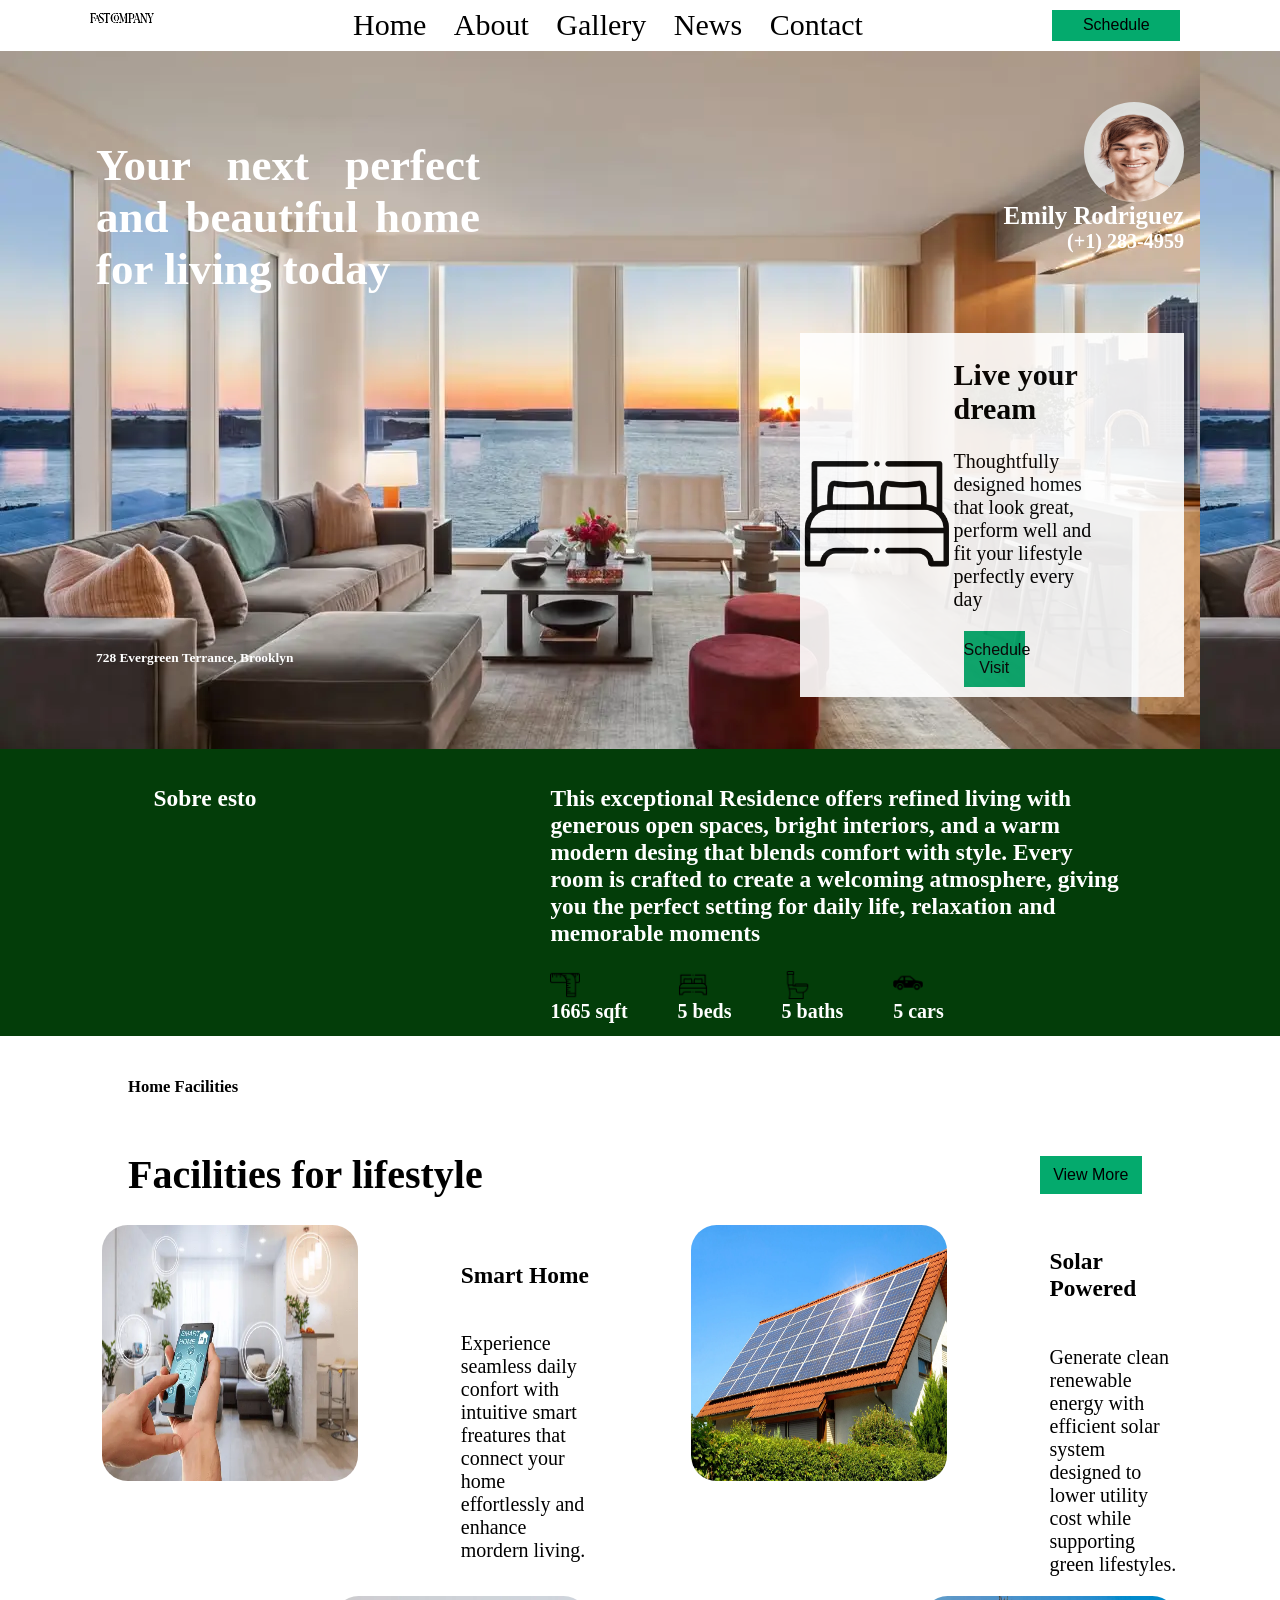
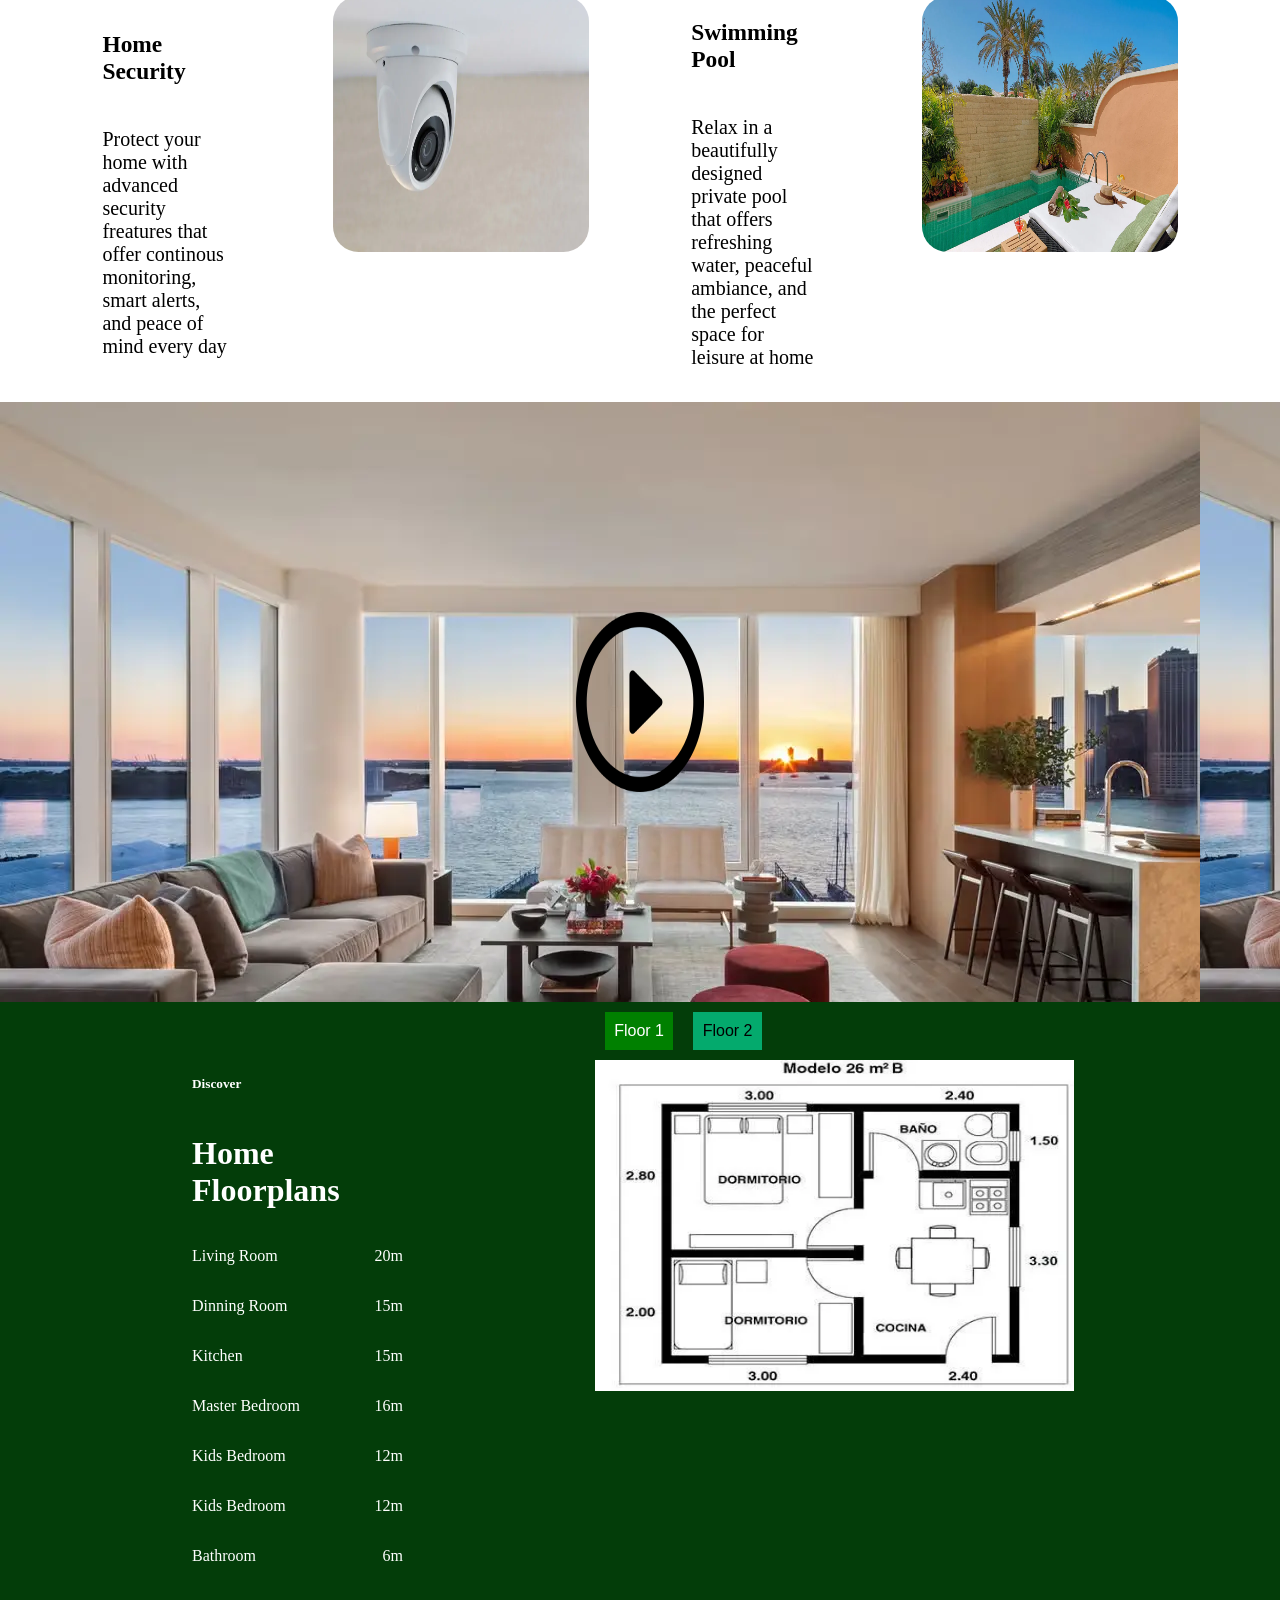
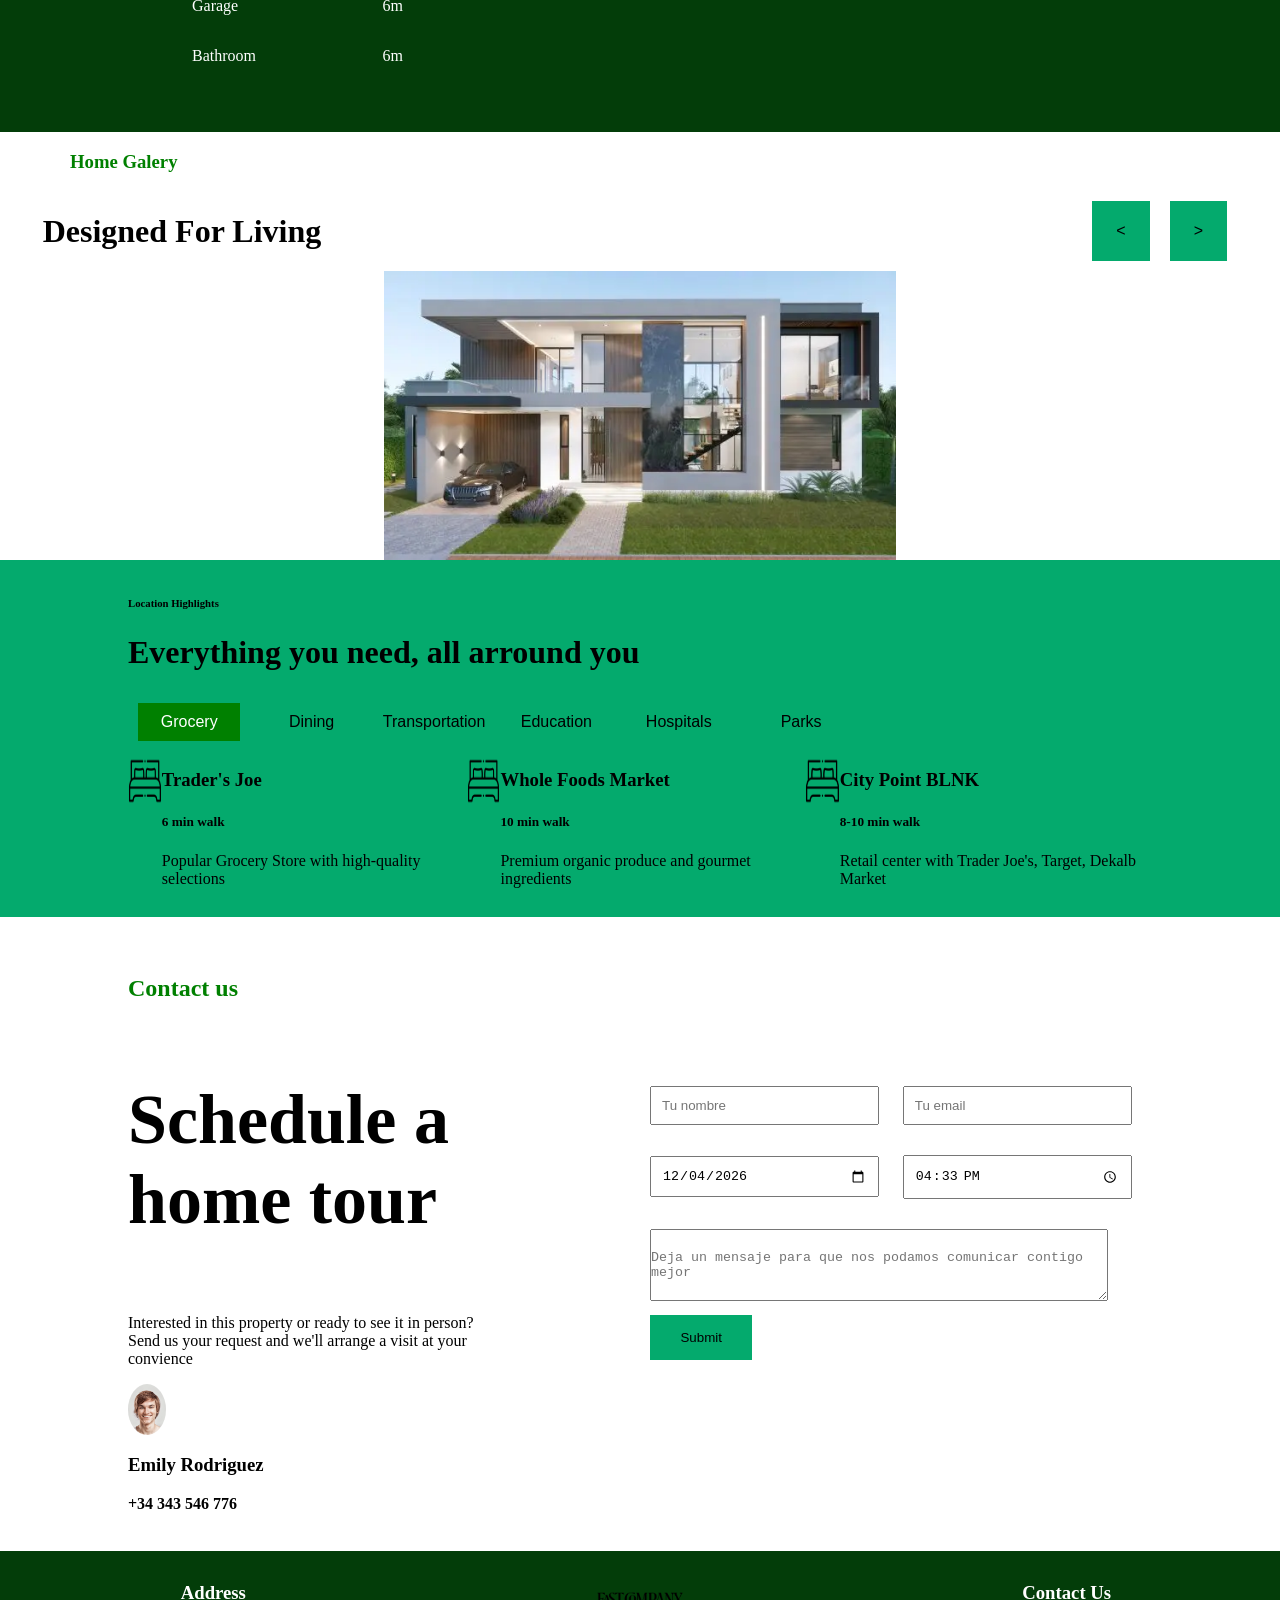
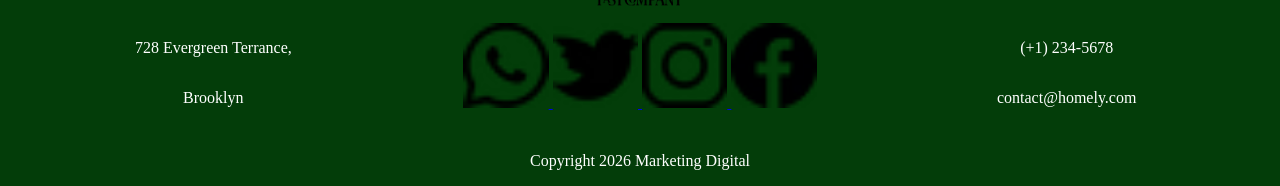
<file: HTMLs/index.html>
<!DOCTYPE html>
<html lang="en">
<head>
  <meta name="description" content="Home for a page about searching for a Home to live">
  <meta name="keywords" content="Home, Residence">
  <meta name="author" content="Mohn Lloe">
  <meta name="viewport" content="width=device-width, initial-scale=1.0">
  <link rel="preload" as="image" href="/Imagenes/img_1.webp" fetchpriority="high">
  <title>Home</title>
  <link rel="stylesheet" href="../Css/Home.css">
  <script src="../JS/Home.js" defer></script>
</head>
<body>
<header>
  <img src="/Imagenes/img.webp" alt="Logo">
  <nav>
    <a href="Home.html"> Home </a>
    <a href="About.html"> About </a>
    <a href="../Imagenes/img.webp"> Gallery </a>
    <a href="News.html"> News </a>
    <a href="Contacto.html"> Contact </a>
  </nav>
  <button> Schedule </button>
</header>
<article>
  <div class="Titulo Lado Espacio">
    <h1> Your next perfect and beautiful home for living today </h1>
    <div class="Abajo">
      <img src="../Imagenes/tio.webp" class="Foto" alt="Cara de una persona">
      <h5 class="Margen"> Emily Rodriguez </h5>
      <h6 class="Margen"> (+1) 283-4959 </h6>
    </div>
  </div>
  <div class="Lado Ad Espacio">
    <h6> 728 Evergreen Terrance, Brooklyn </h6>
    <div class="Lado">
      <img src="../Imagenes/cama.webp" alt="Imagen de una cama">
      <div>
        <h2> Live your dream </h2>
        <p> Thoughtfully designed homes that look great, perform well and  fit your lifestyle perfectly every day </p>
        <button> Schedule Visit </button>
      </div>
    </div>
  </div>
</article>
<div class="Propiedad Space Lado">
  <h3>
    Sobre esto
  </h3>
  <div>
    <h3> This exceptional Residence offers refined living with generous open spaces, bright interiors, and a warm modern
      desing that blends comfort with style. Every room is crafted to create a welcoming atmosphere, giving you the
      perfect setting for daily life, relaxation and memorable moments</h3>
    <div class="Lado">
      <div class="Listados FIMG">
        <img src="../Imagenes/Metros.webp" class="Icon" alt="Icono de un metro">
        <h4> 1665 sqft</h4>
      </div>
      <div class="Listados FIMG">
        <img src="../Imagenes/cama.webp" class="Icon" alt="Icono de una cama">
        <h4> 5 beds</h4>
      </div>
      <div class="Listados FIMG">
        <img src="../Imagenes/Retrete.webp" class="Icon" alt="Icono de un Retrete">
        <h4> 5 baths</h4>
      </div>
      <div class="Listados FIMG">
        <img src="../Imagenes/Coche.webp" class="Icon" alt="Icono de un coche">
        <h4> 5 cars</h4>
      </div>
    </div>
  </div>
</div>
<div class="Facilidades Abajo">
  <h5> Home Facilities </h5>
  <div class="Lado Titular Space">
    <h1> Facilities for lifestyle </h1>
    <button class="Derecha"> View More </button>
  </div>
  <div class="Lado Space">
    <img src="../Imagenes/SmartHome.webp" class="Bloque" alt="Imagen de un movil con smart home">
    <div class="Abajo">
      <h3>
        Smart Home
      </h3>
      <p>
        Experience seamless daily confort with intuitive smart freatures that connect your home effortlessly and  enhance mordern living.
      </p>
    </div>
    <img src="../Imagenes/Panel.webp" class="Bloque" alt="Imagen de un panel solar">
    <div class="Abajo">
      <h3>
        Solar Powered
      </h3>
      <p>
        Generate clean renewable energy with efficient solar system designed to lower utility cost while supporting green lifestyles.
      </p>
    </div>
  </div>
  <div class="LadoReversa Space">
    <img src="../Imagenes/Piscina.webp" class="Bloque" alt="Imagen de una piscina privada">
    <div class="Abajo">
      <h3>
        Swimming Pool
      </h3>
      <p>
        Relax in a beautifully designed private pool that offers refreshing water, peaceful ambiance, and the perfect space for leisure at home
      </p>
    </div>
    <img src="../Imagenes/camara.webp" class="Bloque" alt="Imagen de una camara">
    <div class="Abajo">
      <h3>
        Home Security
      </h3>
      <p>
        Protect your home with advanced security freatures that offer continous monitoring, smart alerts, and peace of mind every day
      </p>
    </div>
  </div>
</div>
<div class="Video">
  <img src="../Imagenes/Play.webp" alt="Play del video">
</div>
<div class="Lado Planos">
  <div class="Notas Abajo">
    <h5>
      Discover
    </h5>
    <h1>
      Home Floorplans
    </h1>
    <div class="Titular Lado">
      <p> Living Room </p>
      <p> 20m </p>
    </div>
    <div class="Titular Lado">
      <p> Dinning Room  </p>
      <p> 15m </p>
    </div>
    <div class="Titular Lado">
      <p> Kitchen </p>
      <p> 15m </p>
    </div>
    <div class="Titular Lado">
      <p> Master Bedroom </p>
      <p> 16m </p>
    </div>
    <div class="Titular Lado">
      <p> Kids Bedroom </p>
      <p> 12m </p>
    </div>
    <div class="Titular Lado">
      <p> Kids Bedroom </p>
      <p> 12m </p>
    </div>
    <div class="Titular Lado">
      <p> Bathroom</p>
      <p> 6m </p>
    </div>
    <div class="Titular Lado">
      <p> Garage</p>
      <p> 6m </p>
    </div>
    <div class="Titular Lado">
      <p> Bathroom</p>
      <p> 6m </p>
    </div>
  </div>
  <div class="Botones Abajo">
    <div class="Lado" id="planes">
      <button class="Selecionada" onclick="CambiarImagen(0, this)"> Floor 1 </button>
      <button onclick="CambiarImagen(1, this)"> Floor 2 </button>
    </div>
    <div id="Imagen">
      <img src="../Imagenes/plano.webp" alt="Plano de la planta 1 de una casa">
    </div>
  </div>
</div>
<div class="Carrousel">
  <h3>
    Home Galery
  </h3>
  <div>
    <div class="Lado Space">
      <h1>
        Designed For Living
      </h1>
      <div class="Lado">
        <button onclick="Carrousel(-1)"> < </button>
        <button onclick="Carrousel(1)"> > </button>
      </div>
    </div>
    <div class="CarroImagen" id="Carros">
      <img src="../Imagenes/Casa.webp" class="MargenAuto" alt="Imagen de una casa">
    </div>
  </div>
</div>
<div class="Tiendas">
  <div>
    <h6>Location Highlights</h6>
    <h1>Everything you need, all arround you</h1>
    <div CLASS="Lado Botones" id="tienda">
      <button class="Selecionada"  onclick="CambiarTexto(1, this)"> Grocery </button>
      <button onclick="CambiarTexto(2, this)"> Dining </button>
      <button onclick="CambiarTexto(3, this)"> Transportation </button>
      <button onclick="CambiarTexto(4, this)"> Education </button>
      <button onclick="CambiarTexto(5, this)"> Hospitals </button>
      <button onclick="CambiarTexto(6, this)"> Parks </button>
    </div>
    <div class="Lado" id="Secc">
      <div class="Lado">
        <img src="../Imagenes/cama.webp" alt="Icono de una cama">
        <div>
          <h3>
            Trader's Joe
          </h3>
          <h5>
            6 min walk
          </h5>
          <p> Popular Grocery Store with high-quality selections </p>
        </div>
      </div>
      <div class="Lado">
        <img src="../Imagenes/cama.webp" alt="Icono de una cama">
        <div>
          <h3>
            Whole Foods Market
          </h3>
          <h5>
            10 min walk
          </h5>
          <p> Premium organic produce and gourmet ingredients</p>
        </div>
      </div>
      <div class="Lado">
        <img src="../Imagenes/cama.webp" alt="Icono de una cama">
        <div>
          <h3>
            City Point BLNK
          </h3>
          <h5>
            8-10 min walk
          </h5>
          <p> Retail center with Trader Joe's, Target, Dekalb Market</p>
        </div>
      </div>
    </div>
  </div>
</div>
<div class="Lado SeccionDesigual Space">
  <section class="Blanco">
    <h2> Contact us </h2>
    <h1> Schedule a home tour </h1>
    <p> Interested in this property or ready to see it in person?
      Send us your request and we'll arrange a visit at your
      convience
    </p>

    <img src="../Imagenes/tio.webp" class="Foto" alt="Foto de una persona">
    <h3> Emily Rodriguez </h3>
    <h4> +34 343 546 776 </h4>
  </section>
  <main>
    <form id="email_form">
      <div class="SeccionDoble Space">
        <input type="text" id="nombre" name="nombre" placeholder="Tu nombre">
        <input type="email" id="email" name="email" placeholder="Tu email">
      </div>
      <div class="SeccionDoble Space">
        <label for="fecha" class="sr-only">Fecha</label>
        <input type="date" id="fecha" name="fecha">

        <label for="hora" class="sr-only">Hora</label>
        <input type="time" id="hora" name="hora">
      </div>
      <div>
        <textarea id="mensaje" name="mensaje" placeholder="Deja un mensaje para que nos podamos comunicar contigo mejor"></textarea>
      </div>
      <input type="submit" value="Submit" class="submit">
    </form>
    <p id="Resultat"></p>
  </main>
</div>
<div class="SeccionTriple Space">
  <div class="Abajo">
    <h3> Address </h3>
    <p> 728 Evergreen Terrance, </p>
    <p> Brooklyn </p>
  </div>
  <div class="Abajo MargenAuto">
    <img src="../Imagenes/img.webp" class="Logo" alt="Logo">
    <div class="Logitos Espacio MargenAuto">
      <a href="https://web.whatsapp.com">
        <img src="../Imagenes/Whats.webp" alt="Logo de Whatsapp">
      </a>
      <a href="https://twitter.com">
        <img src="../Imagenes/Twitter.webp" alt="Logo de Twitter">
      </a>
      <a href="https://instagram.com">
        <img src="../Imagenes/Insta.webp" alt="Logo de Instagram">
      </a>
      <a href="https://facebook.com">
        <img src="../Imagenes/face.webp" alt="Logo de Facebook">
      </a>
    </div>
  </div>
  <div class="Abajo">
    <h3> Contact Us </h3>
    <p> (+1) 234-5678 </p>
    <p> contact@homely.com </p>
  </div>
</div>
<footer>
  <p> Copyright 2026 Marketing Digital </p>
</footer>
</body>
</html>
</file>
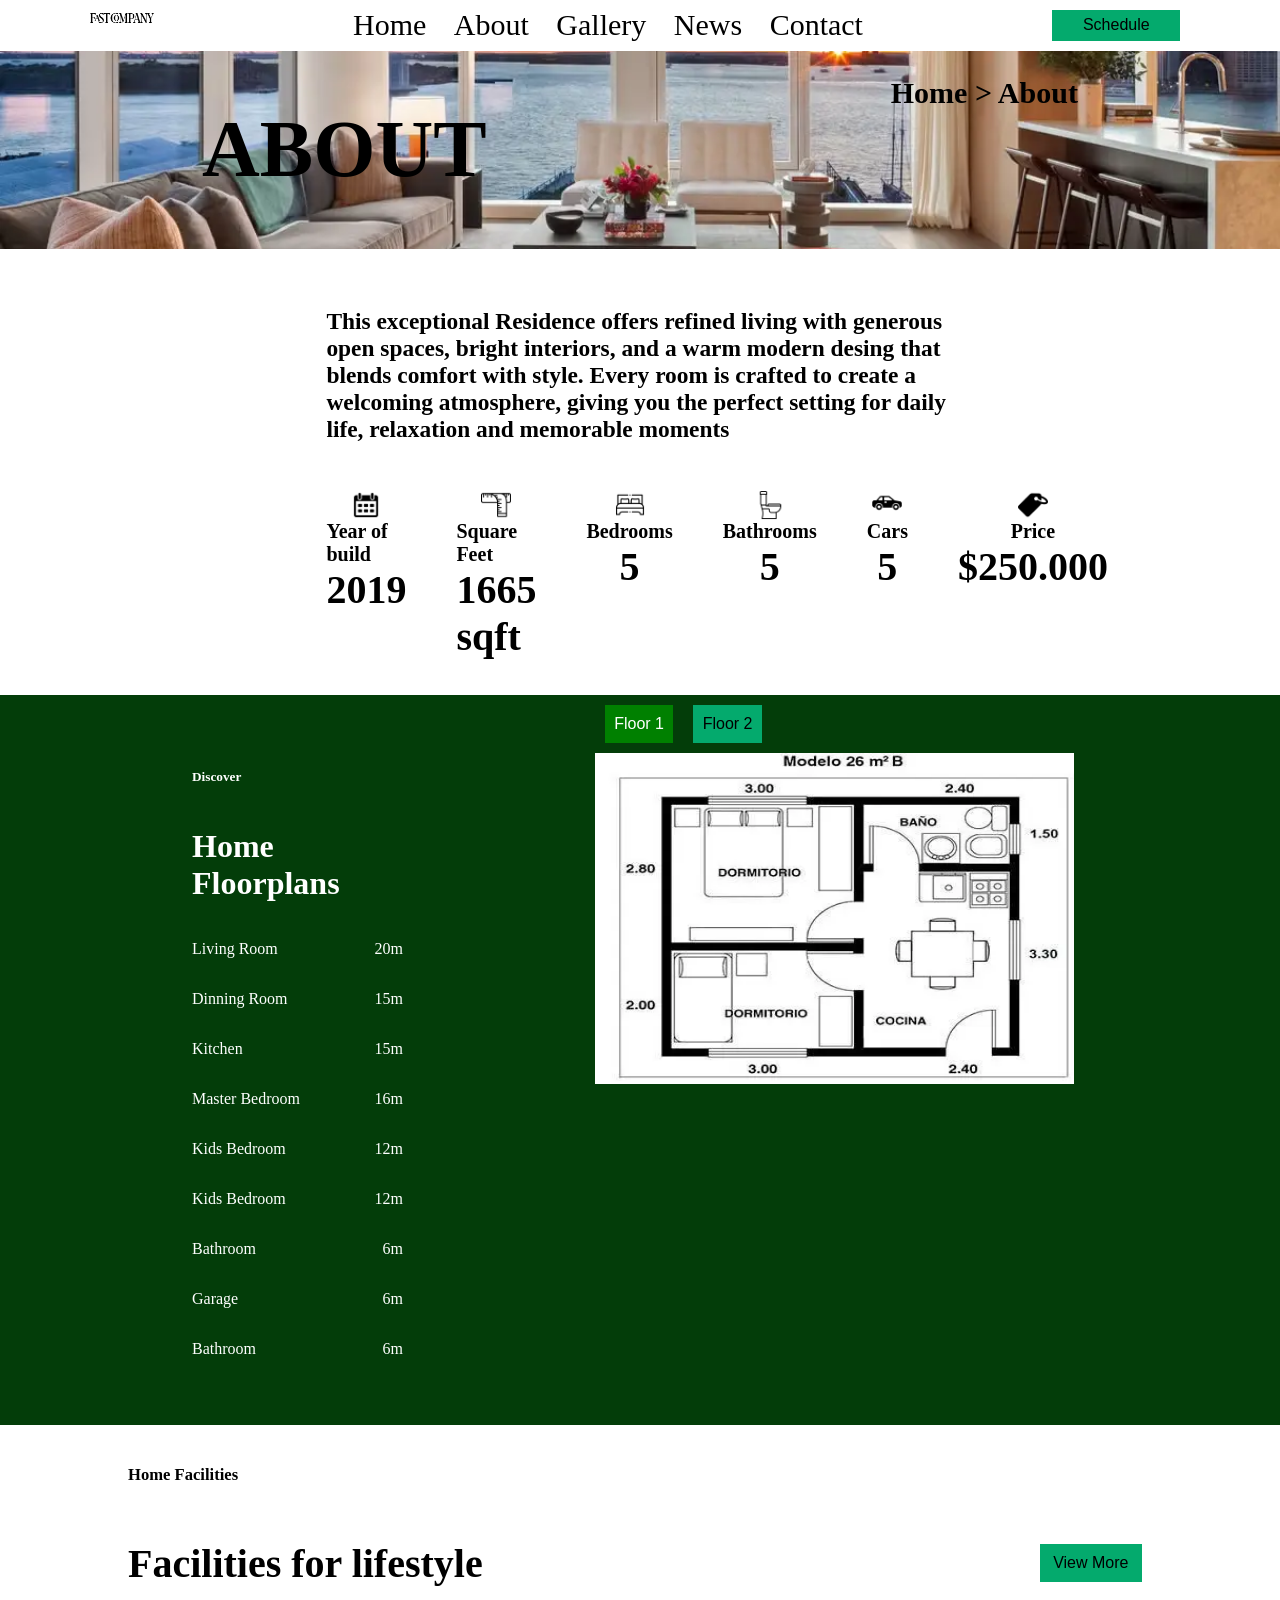
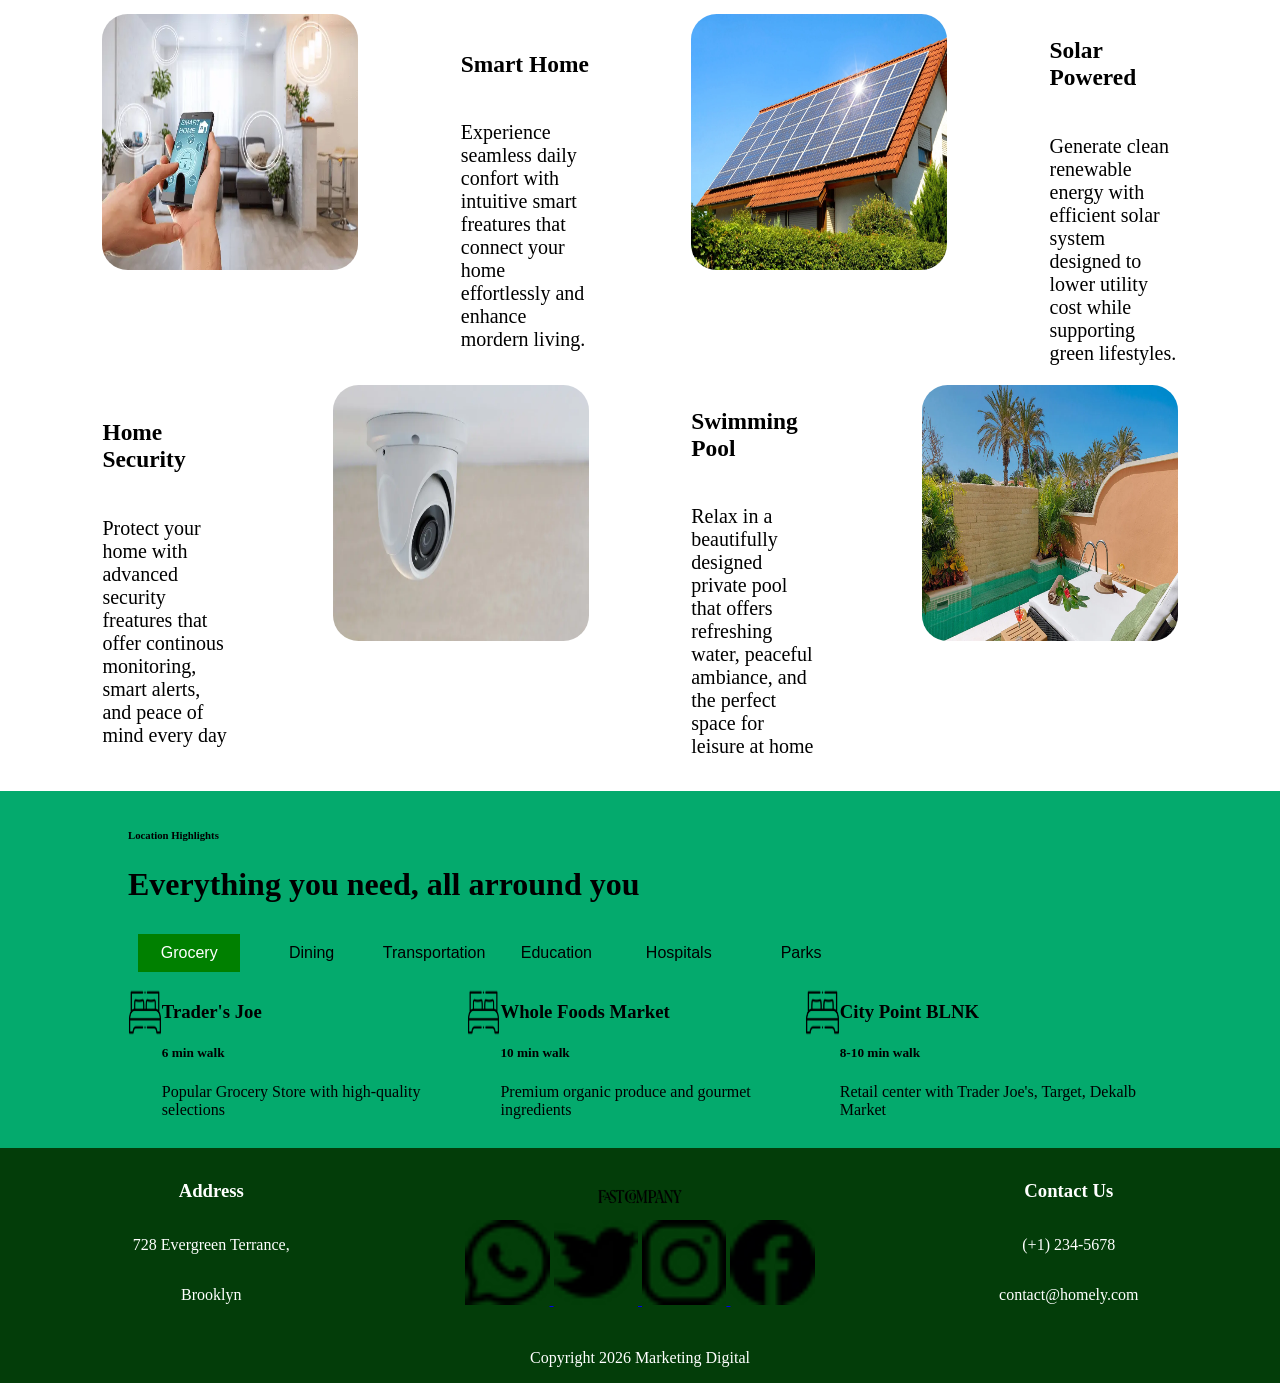
<file: HTMLs/About.html>
<!DOCTYPE html>
<html lang="en">
<head>
    <meta charset="UTF-8">
    <meta name="description" content="An summary about all the important things of the real estate company">
    <meta name="keywords" content="Home, Residence, Real State, About, Summary">
    <meta name="author" content="Mohn Lloe">
    <meta name="viewport" content="width=device-width, initial-scale=1.0">
    <title>Home</title>
    <link rel="stylesheet" href="../Css/Home.css">
    <script src="../JS/About.js" defer></script>
</head>
<body>
<header>
    <img src="../Imagenes/img.webp" alt="Logo">
    <nav>
        <a href="Home.html"> Home </a>
        <a href="About.html"> About </a>
        <a href="../Imagenes/img.webp"> Gallery </a>
        <a href="News.html"> News </a>
        <a href="Contacto.html"> Contact </a>
    </nav>
    <button> Schedule </button>
</header>
<div class="Lado Banner">
    <h1> ABOUT </h1>
    <h2> Home > About </h2>
</div>
<main class="Propiedad Lado Blanco">
    <div>
        <h3> This exceptional Residence offers refined living with generous open spaces, bright interiors, and a warm modern desing that blends comfort with style. Every room is crafted to create a welcoming atmosphere, giving you the perfect setting for daily life, relaxation and memorable moments</h3>
        <div class="Lado">
            <div class="ListadosAlt FIMG">
                <img src="../Imagenes/Calendar.webp" class="Icon" alt="Icono de un calendario">
                <h4> Year of build </h4>
                <h1> 2019 </h1>
            </div>
            <div class="ListadosAlt FIMG">
                <img src="../Imagenes/Metros.webp" class="Icon" alt="Icono de un metro">
                <h4> Square Feet </h4>
                <h1> 1665 sqft</h1>
            </div>
            <div class="ListadosAlt FIMG">
                <img src="../Imagenes/cama.webp" class="Icon" alt="Icono de una cama">
                <h4> Bedrooms </h4>
                <h1> 5 </h1>
            </div>
            <div class="ListadosAlt FIMG">
                <img src="../Imagenes/Retrete.webp" class="Icon" alt="Icono de un Retrete">
                <h4> Bathrooms </h4>
                <h1> 5 </h1>
            </div>
            <div class="ListadosAlt FIMG">
                <img src="../Imagenes/Coche.webp" class="Icon" alt="Icono de un coche">
                <h4> Cars </h4>
                <h1> 5 </h1>
            </div>
            <div class="ListadosAlt FIMG">
                <img src="../Imagenes/Tag.webp" class="Icon" alt="Icono de una etiqueta">
                <h4> Price </h4>
                <h1> $250.000 </h1>
            </div>
        </div>
    </div>
</main>
<div class="Lado Planos">
    <div class="Notas Abajo">
        <h5>
            Discover
        </h5>
        <h1>
            Home Floorplans
        </h1>
        <div class="Titular Lado">
            <p> Living Room </p>
            <p> 20m </p>
        </div>
        <div class="Titular Lado">
            <p> Dinning Room  </p>
            <p> 15m </p>
        </div>
        <div class="Titular Lado">
            <p> Kitchen </p>
            <p> 15m </p>
        </div>
        <div class="Titular Lado">
            <p> Master Bedroom </p>
            <p> 16m </p>
        </div>
        <div class="Titular Lado">
            <p> Kids Bedroom </p>
            <p> 12m </p>
        </div>
        <div class="Titular Lado">
            <p> Kids Bedroom </p>
            <p> 12m </p>
        </div>
        <div class="Titular Lado">
            <p> Bathroom</p>
            <p> 6m </p>
        </div>
        <div class="Titular Lado">
            <p> Garage</p>
            <p> 6m </p>
        </div>
        <div class="Titular Lado">
            <p> Bathroom</p>
            <p> 6m </p>
        </div>
    </div>
    <div class="Botones Abajo">
        <div id="planes" class="Lado">
            <button class="Selecionada" onclick="CambiarImagen(0, this)"> Floor 1 </button>
            <button onclick="CambiarImagen(1, this)"> Floor 2 </button>
        </div>
        <div id="Imagen">
            <img src="../Imagenes/plano.webp" alt="Plano de la planta 1 de una casa">
        </div>
    </div>
</div>
<div class="Facilidades Abajo">
    <h5> Home Facilities </h5>
    <div class="Lado Titular">
        <h1> Facilities for lifestyle </h1>
        <button class="Derecha"> View More </button>
    </div>
    <div class="Lado">
        <img src="../Imagenes/SmartHome.webp" class="Bloque" alt="Imagen de un movil con smart home">
        <div class="Abajo">
            <h3>
                Smart Home
            </h3>
            <p>
                Experience seamless daily confort with intuitive smart freatures that connect your home effortlessly and  enhance mordern living.
            </p>
        </div>
        <img src="../Imagenes/Panel.webp" class="Bloque" alt="Imagen de un panel solar">
        <div class="Abajo">
            <h3>
                Solar Powered
            </h3>
            <p>
                Generate clean renewable energy with efficient solar system designed to lower utility cost while supporting green lifestyles.
            </p>
        </div>
    </div>
    <div class="LadoReversa">
        <img src="../Imagenes/Piscina.webp" class="Bloque" alt="Imagen de una piscina privada">
        <div class="Abajo">
            <h3>
                Swimming Pool
            </h3>
            <p>
                Relax in a beautifully designed private pool that offers refreshing water, peaceful ambiance, and the perfect space for leisure at home
            </p>
        </div>
        <img src="../Imagenes/camara.webp" class="Bloque" alt="Imagen de una camara">
        <div class="Abajo">
            <h3>
                Home Security
            </h3>
            <p>
                Protect your home with advanced security freatures that offer continous monitoring, smart alerts, and peace of mind every day
            </p>
        </div>
    </div>
</div>
<div class="Tiendas">
    <div>
        <h6>Location Highlights</h6>
        <h1>Everything you need, all arround you</h1>
        <div id="tienda" CLASS="Lado Botones">
            <button class="Selecionada"  onclick="CambiarTexto(1, this)"> Grocery </button>
            <button onclick="CambiarTexto(2, this)"> Dining </button>
            <button onclick="CambiarTexto(3, this)"> Transportation </button>
            <button onclick="CambiarTexto(4, this)"> Education </button>
            <button onclick="CambiarTexto(5, this)"> Hospitals </button>
            <button onclick="CambiarTexto(6, this)"> Parks </button>
        </div>
        <div class="Lado" id="Secc">
            <div class="Lado">
                <img src="../Imagenes/cama.webp" alt="Icono de una cama">
                <div>
                    <h3>
                        Trader's Joe
                    </h3>
                    <h5>
                        6 min walk
                    </h5>
                    <p> Popular Grocery Store with high-quality selections </p>
                </div>
            </div>
            <div class="Lado">
                <img src="../Imagenes/cama.webp" alt="Icono de una cama">
                <div>
                    <h3>
                        Whole Foods Market
                    </h3>
                    <h5>
                        10 min walk
                    </h5>
                    <p> Premium organic produce and gourmet ingredients</p>
                </div>
            </div>
            <div class="Lado">
                <img src="../Imagenes/cama.webp" alt="Icono de una cama">
                <div>
                    <h3>
                        City Point BLNK
                    </h3>
                    <h5>
                        8-10 min walk
                    </h5>
                    <p> Retail center with Trader Joe's, Target, Dekalb Market</p>
                </div>
            </div>
        </div>
    </div>
</div>
<div class="SeccionTriple">
    <div class="Abajo">
        <h3> Address </h3>
        <p> 728 Evergreen Terrance, </p>
        <p> Brooklyn </p>
    </div>
    <div class="Abajo MargenAuto">
        <img src="../Imagenes/img.webp" class="Logo" alt="Logo">
        <div class="Logitos MargenAuto">
            <a href="https://web.whatsapp.com">
                <img src="../Imagenes/Whats.webp" alt="Logo de Whatsapp">
            </a>
            <a href="https://twitter.com">
                <img src="../Imagenes/Twitter.webp" alt="Logo de Twitter">
            </a>
            <a href="https://instagram.com">
                <img src="../Imagenes/Insta.webp" alt="Logo de Instagram">
            </a>
            <a href="https://facebook.com">
                <img src="../Imagenes/face.webp" alt="Logo de Facebook">
            </a>
        </div>
    </div>
    <div class="Abajo">
        <h3> Contact Us </h3>
        <p> (+1) 234-5678 </p>
        <p> contact@homely.com </p>
    </div>
</div>
<footer>
    <p> Copyright 2026 Marketing Digital </p>
</footer>
</body>
</html>
</file>
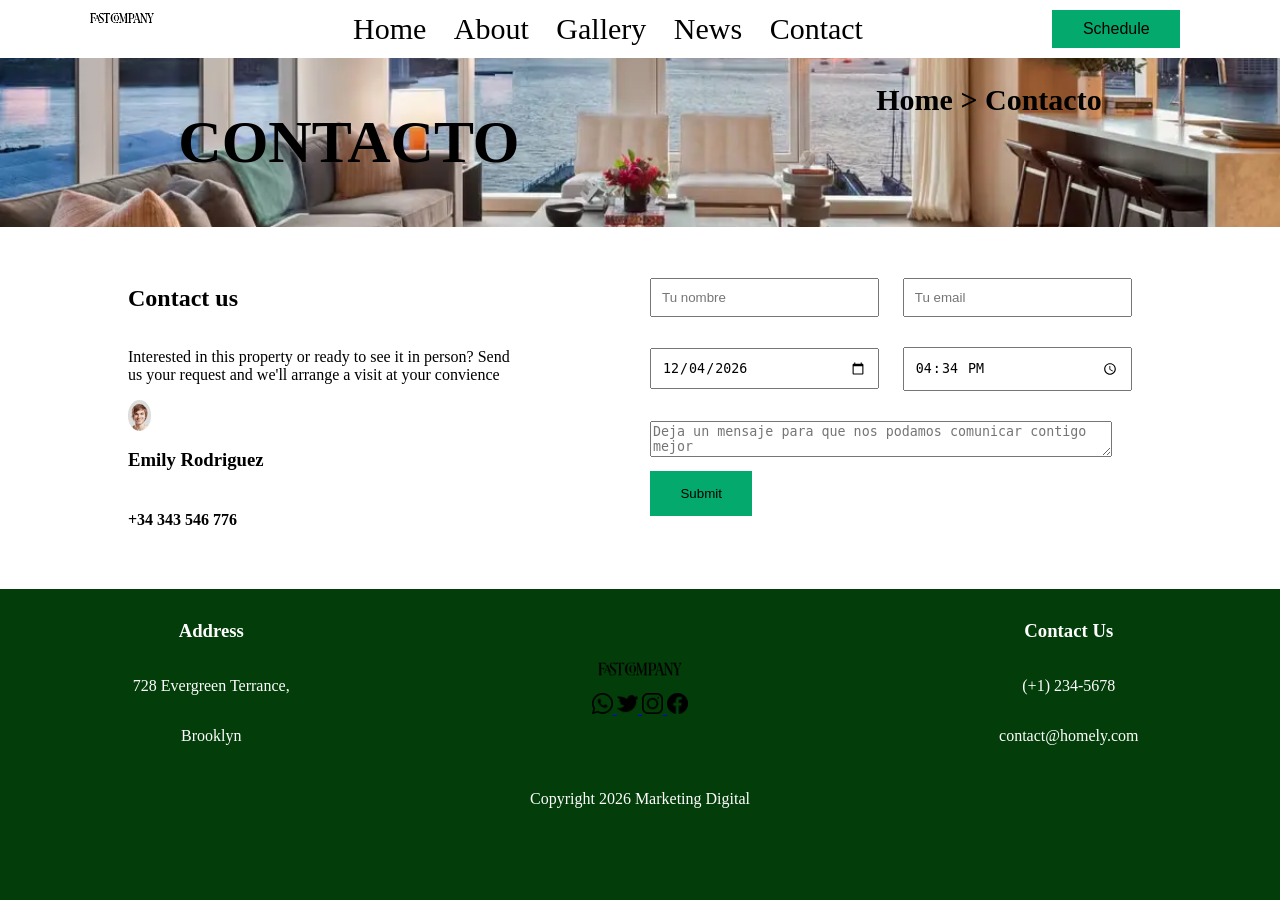
<file: HTMLs/Contacto.html>
<!DOCTYPE html>
<html lang="en">
<head>
    <meta charset="UTF-8">
    <title>Title</title>
    <meta name="description" content="The contact page for a real estate company">
    <meta name="keywords" content="Home, Residence, Real Estate, Contact, Form, Hour, Date, Email">
    <meta name="author" content="Mohn Lloe">
    <meta name="viewport" content="width=device-width, initial-scale=1.0">
    <link rel="preload" as="image" href="/Imagenes/img_1.webp" fetchpriority="high">
    <link rel="stylesheet" href="../Css/Contacto.css">
    <script src="../JS/Contacto.js" defer></script>
</head>
<body>
    <header>
        <img src="../Imagenes/img.webp" alt="Logo">
        <nav>
            <a href="Home.html"> Home </a>
            <a href="About.html"> About </a>
            <a href="../Imagenes/img.webp"> Gallery </a>
            <a href="News.html"> News </a>
            <a href="Contacto.html"> Contact </a>
        </nav>
        <button> Schedule </button>
    </header>
    <article class="Lado">
        <h1> CONTACTO </h1>
        <h2> Home > Contacto </h2>
    </article>
    <div class="Lado SeccionDesigual">
        <section class="Blanco">
            <h2> Contact us </h2>
            <p> Interested in this property or ready to see it in person?
                Send us your request and we'll arrange a visit at your
                convience
            </p>

            <img src="../Imagenes/tio.webp" alt="Foto de una persona">
            <h3> Emily Rodriguez </h3>
            <h4> +34 343 546 776 </h4>
        </section>
        <main>
            <form id="email_form">
                <div class="SeccionDoble">
                    <input type="text" id="nombre" name="nombre" placeholder="Tu nombre">
                    <input type="email" id="email" name="email" placeholder="Tu email">
                </div>
                <div class="SeccionDoble">
                    <label for="fecha" class="sr-only">Fecha</label>
                    <input type="date" id="fecha" name="fecha">
                    <label for="hora" class="sr-only">Hora</label>
                    <input type="time" id="hora" name="hora">
                </div>
                <div>
                    <textarea id="mensaje" name="mensaje" placeholder="Deja un mensaje para que nos podamos comunicar contigo mejor"></textarea>
                </div>
                <input type="submit" value="Submit" class="submit">
            </form>
            <p id="Resultat"></p>
        </main>
    </div>
    <div class="SeccionTriple">
        <div class="Abajo">
            <h3> Address </h3>
            <p> 728 Evergreen Terrance, </p>
            <p> Brooklyn </p>
        </div>
        <div class="Abajo MargenAuto">
            <img src="../Imagenes/img.webp" class="Logo" alt="Logo">
            <div class="Logitos MargenAuto">
                <a href="https://web.whatsapp.com">
                    <img src="../Imagenes/Whats.webp" alt="Logo de Whatsapp"
                </a>
                <a href="https://twitter.com">
                    <img src="../Imagenes/Twitter.webp" alt="Logo de Twitter">
                </a>
                <a href="https://instagram.com">
                    <img src="../Imagenes/Insta.webp" alt="Logo de Instagram">
                </a>
                <a href="https://facebook.com">
                    <img src="../Imagenes/face.webp" alt="Logo de Facebook">
                </a>
            </div>
        </div>
        <div class="Abajo">
            <h3> Contact Us </h3>
            <p> (+1) 234-5678 </p>
            <p> contact@homely.com </p>
        </div>
    </div>
    <footer>
        <p> Copyright 2026 Marketing Digital </p>
    </footer>
</body>
</html>
</file>
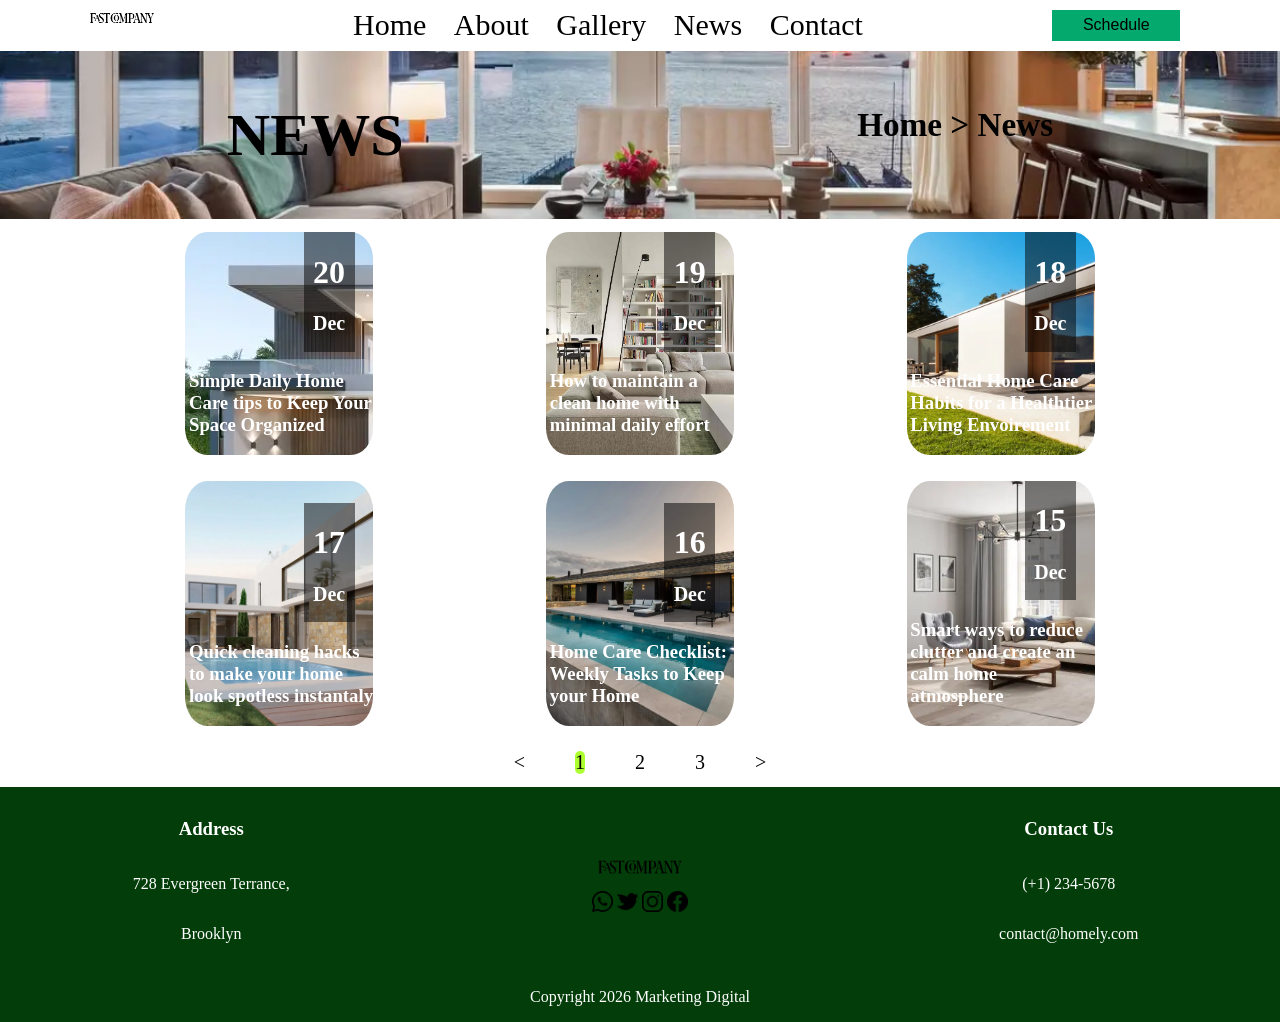
<file: HTMLs/News.html>
<!DOCTYPE html>
<html lang="en">
<head>
    <meta charset="UTF-8">
    <title>Title</title>
  <meta name="description" content="A page for news and blogs that an real estate company users to explain
  new additions to their costumers">
  <meta name="keywords" content="Home, Residence, Real Estate, Residence, House, News">
  <meta name="author" content="Mohn Lloe">
  <meta name="viewport" content="width=device-width, initial-scale=1.0">
  <link rel="preload" as="image" href="/Imagenes/img_1.webp" fetchpriority="high">
  <link rel="stylesheet" href="../Css/News.css">

  <script src="../JS/News.js" defer></script>
</head>
<body>
<header>
  <img src="../Imagenes/img.webp" alt="Logo">
  <nav>
    <a href="Home.html"> Home </a>
    <a href="About.html"> About </a>
    <a href="../Imagenes/img.webp"> Gallery </a>
    <a href="News.html"> News </a>
    <a href="Contacto.html"> Contact </a>
  </nav>
  <button> Schedule </button>
</header>
<article class="Lado">
  <h1> NEWS </h1>
  <h5> Home > News </h5>
</article>
<main class="Abajo" id="main">
  <div>
    <div class="AbajoReversa Uno">
      <div>
        <h3> Simple Daily Home Care tips to Keep Your Space Organized </h3>
      </div>
      <div class="Fecha">
        <h1> 20 </h1>
        <h2> Dec </h2>
      </div>
    </div>
    <div class="AbajoReversa Dos">
      <div>
        <h3> How to maintain a clean home with minimal daily effort </h3>
      </div>
      <div class="Fecha">
        <h1> 19 </h1>
        <h2> Dec </h2>
      </div>
    </div>
    <div class="AbajoReversa Tres">
      <div>
        <h3> Essential Home Care Habits for a Healthtier Living Envoirement </h3>
      </div>
      <div class="Fecha">
        <h1> 18 </h1>
        <h2> Dec </h2>
      </div>
    </div>
  </div>
  <div>
    <div class="AbajoReversa Cuatro">
      <div>
        <h3> Quick cleaning hacks to make your home look spotless instantaly </h3>
      </div>
      <div class="Fecha">
        <h1> 17 </h1>
        <h2> Dec </h2>
      </div>
    </div>
    <div class="AbajoReversa Cinco">
      <div>
        <h3> Home Care Checklist: Weekly Tasks to Keep your Home  </h3>
      </div>
      <div class="Fecha">
        <h1> 16 </h1>
        <h2> Dec </h2>
      </div>
    </div>
    <div class="AbajoReversa Seis">
      <div>
        <h3> Smart ways to reduce clutter and create an calm home atmosphere </h3>
      </div>
      <div class="Fecha">
        <h1> 15 </h1>
        <h2> Dec </h2>
      </div>
    </div>
  </div>
</main>
<div class="Selector">
  <div class="Black Lado" id="planes">
    <a> < </a>
    <a class="Selecionada" onclick="CambiarPagina(1, this)"> 1 </a>
    <a onclick="CambiarPagina(2, this)"> 2 </a>
    <a onclick="CambiarPagina(3, this)"> 3 </a>
    <a> > </a>
  </div>
</div>
<div class="SeccionTriple">
  <div class="Abajo">
    <h3> Address </h3>
    <p> 728 Evergreen Terrance, </p>
    <p> Brooklyn </p>
  </div>
  <div class="Abajo MargenAuto">
    <img src="../Imagenes/img.webp" class="Logo" alt="Logo" loading="lazy">
    <div class="Logitos MargenAuto">
      <a href="https://web.whatsapp.com">
        <img src="../Imagenes/Whats.webp" alt="Logo de Whatsapp" loading="lazy">
      </a>
      <a href="https://twitter.com">
        <img src="../Imagenes/Twitter.webp" alt="Logo de Twitter" loading="lazy">
      </a>
      <a href="https://instagram.com">
        <img src="../Imagenes/Insta.webp" alt="Logo de Instagram" loading="lazy">
      </a>
      <a href="https://facebook.com">
        <img src="../Imagenes/face.webp" alt="Logo de Facebook" loading="lazy">
      </a>
    </div>
  </div>
  <div class="Abajo">
    <h3> Contact Us </h3>
    <p> (+1) 234-5678 </p>
    <p> contact@homely.com </p>
  </div>
</div>
<footer>
  <p> Copyright 2026 Marketing Digital </p>
</footer>
</body>
</html>
<!--<div class="Lado">
  <div>
    Hola como estas
  </div>
  <div>
    <h1> 12 </h1>
    <h4> Dec </h4>
  </div>
</div>-->
</file>
<file: Css/Home.css>
body{
    margin: 0;
    display: flex;
    flex-direction: column;
    background-color: #033d09;
    align-items: center;
}

body, h1, h2, h3, h4, h5, h6, p {
    font-family: Calibri;
}


header{
    display: flex;
    flex-direction: row;
    justify-content: space-around;
    background-color: white;
}

img{
    width: 5%;
    height: 1%;
}

.Banner > h2{
    font-size: 30px;
}

.Margen{
    margin: 0;
}

.MargenAuto{
    display: block;
    margin: auto;
}

nav{
    align-content: center;
    justify-content: space-around;
}

nav > a{
    text-decoration: none;
    color: black;
    font-size: 30px;
    margin-left: 20px;
}

header > button{
    padding: 0.5%;
}

.Banner{
    text-align: center;
    align-content: center;
    width: 100%;
    background-image: url("../Imagenes/img_1.webp");
    background-size: cover;
    background-repeat: no-repeat;
    background-position: center;
    font-size: 40px;
    justify-content: space-around;
}

article{
    align-content: center;
    text-align: justify;
    color: white;
    width: 100%;
    background-image: url("../Imagenes/img_1.webp");
    font-size: 30px;
    padding: 4% 0%;
}
article > div{
    width: 100%;
    display: flex;
    justify-content: space-around;
}

article > div > h1{
    width: 30%;
}

article > div > div{
    width: 40%;
    height: 50%;
    align-items: end;
    text-align: right;
}

article > div > div > img{
    border-radius: 50%;
    width: 100px;
    height: 100px;
}

.Ad {
    width: 100%;
    display: flex;
    justify-content: space-around;
    align-items: end;
    justify-items: end;
    font-size: 20px;
}

.Ad > h6{
    width: 40%;
}

.Ad > div{
    width: 30%;
    background-color: white;
    opacity: 90%;
    color: black;
}

.Ad > div > img{
    border-radius: 0;
    width: 40%;
    height: 50%;
    opacity: 100%;
    align-self: center;
}

.Ad > div >div{
    text-align: left;
    width: 40%;
    opacity: 100%;
    align-items: center;
    justify-items: center;
}

.Ad > div >div >button{
    opacity: 100%;
    width: 40%;
}

.Propiedad{
    display: flex;
    text-align: start;
    justify-content: space-evenly;
    font-size: 20px;
    align-content: center;
    color: white;
    width: 100%;
    padding: 1% 0%;
}

.Icon{
    display: block;
    width: 30px;
    height: 30px;
    align-content: center;
    text-align: center;
}

.Propiedad > h3{
    width: 19%;
}

.Propiedad > h4{
    display: block;
}

.Propiedad > div{
    width: 49%;
}

.Listados{
    align-items: center;
    gap: 20px;
    margin-right: 50px;
}

.ListadosAlt{
    display: flex;
    flex-direction: column;
    align-items: center;
    margin-right: 50px;
    padding: 0;
}

.ListadosAlt > h1, h4{
    margin: 0;
}

.Facilidades{
    display: flex;
    text-align: left;
    font-size: 20px;
    align-content: center;
    align-items: center;
    background: white;
    width: 100%;
    padding: 1% 0%;
}

.Facilidades > .Titular {
    display: flex;
    justify-content: space-between;
    align-items: center;
    width: 80%;
}

.Facilidades > div {
    justify-content: space-evenly;
    width: 100%;
}

.Facilidades > h5{
    width: 80%;
    text-align: left;
}

.Facilidades > div > div{
    width: 10%;
    align-items: center;
    align-self: center;
    overflow: hidden;
}

.Facilidades > div > .Bloque{
    display: block;
    width: 20%;
    aspect-ratio: 1;
    border-radius: 10%;
}

.Video{
    display: flex;
    text-align: justify;
    width: 100%;
    height: 600px;
    justify-content: center;
    align-items: center;
    background-image: url("../Imagenes/img_1.webp");
    font-size: 40px;
}

.Video > img{
    width: 10%;
    height: 30%;
}

.Planos{
    color: white;
    width: 100%;
    justify-content: space-between;
    margin: 0;
}

.Planos > .Notas{
    width: 20%;
    padding: 4% 15%;
}

.Planos > .Botones{
    width: 65%;
}

.Planos > div > div > img{
    height: 80%;
    width: 70%;
}

.Carrousel{
    width: 100%;
    background: white;
}

.Carrousel > h3{
    color: green;
    margin-left: 70px;
}

.Titular{
    justify-content: space-between;
}

.sr-only {
    position: absolute;
    width: 1px;
    height: 1px;
    padding: 0;
    margin: -1px;
    overflow: hidden;
    clip: rect(0,0,0,0);
    white-space: nowrap;
    border: 0;
}

.SeccionDesigual{
    display: flex;
    flex-direction: row;
    justify-content: space-evenly;
    background-color: white;
    width: 100%;
    align-items: center;
    padding: 3% 0%;
}
.SeccionDesigual > main {
    display: flex;
    flex-direction: column;
    width: 40%;

}

section > h2 { color: green; }
section > h1 { font-size: 70px}

.SeccionDesigual > section {
    display: flex;
    flex-direction: column;
    width: 30%;

}

section > img{
    border-radius: 50%;
    width: 10%;
    height: 10%;
}

button {
    margin: 10px;
    width: 10%;
    padding: 10px 0px;
    display: block;
    border: none;
    background-color: #04AA6D;
    font-size: 16px;
    cursor: pointer;
    text-align: center;
}

.submit{
    width: 20%;
    padding: 15px 0px;
    color: black;
    background-color: #04AA6D;
    border: 0px;
    margin-left: 10px;
}

textarea{
    width: 89%;
    margin: 10px;
    padding: 20px 0px;
}

.SeccionDoble{
    margin-bottom: 10px;
    width: 100%;
    justify-content: space-evenly;
}

.SeccionDoble > input{
    padding: 10px;
    width: 40%;
    margin: 10px;
}

.SeccionTriple{ color: white;
    display: flex;
    flex-direction: row;
    justify-content: space-evenly;
    align-items: center;
    width: 100%;
    padding: 1% 0%;
}

.Blanco{
    white-space: pre-line
}

.Tiendas{
    justify-content: center;
    align-items: center;
    width: 100%;
    background: #04AA6D;
}

.Tiendas > div > .Botones > button{
    background: #04AA6D;
    color: black;
}

.Botones > div > .Selecionada{
    background-color: green;
    color:white;
}

.Tiendas > div{
    padding: 1% 10%;
}

.Lado > img{
    width: 10%;
    height: 40%;
}

.SeccionTriple > div{
    width: 33%;
    text-align: center;
}

.Lado{
    display: flex;
    flex-direction: row;
}

.LadoReversa{
    display: flex;
    flex-direction: row-reverse;
}

.Selecionada > button{
    background-color: greenyellow;
}

.Tiendas > div > .Botones > .Selecionada{
    background-color: green;
    color: white;
}

.Abajo{
    display: flex;
    flex-direction: column;
}

.Derecha{
    justify-self: end;
}

.Space{
    justify-content: space-evenly;
}

.Space > div, .Space > h1{
    width: 45%;
}

.Space > div{
    justify-content: end;
}

.Carrousel > div > div > img{
    width: 40%;
    height: 40%;
}

.Space > div > button{
    width: 10%;
    justify-content: space-evenly;
}
.Logo{
    width: 20%;
    height: 20%;
    align-self: center;
}

.Logitos{
    justify-content: space-around;
    width: 100%
}

.Logitos > a > img{
    width: 20%;
    height: 20%;
    min-width: 20%;
    min-height: 20%;
}
footer{
    width: 100%;
    text-align: center;
    color: white;
}

.Blanco {
    color: black;
    background-color: white;
}
/* A partir de 800px, el responsive se activa */
@media (max-width: 800px) {
    header > img{width: 30%; margin: auto}
    header, nav {display:flex; flex-direction: column; width: 100%; justify-content: center; text-align: center}
    header > button {display:flex; flex-direction: column; width: 20%; margin: auto; text-align: center}
    article, .Ad, article > div, .Ad > div{display: flex; flex-direction: column; width: 100%; align-items: center;
        text-align: center}
    .Lado, .LadoReversa {display:flex;flex-direction: column;}
    .Propiedad > div, .Propiedad > h3, .Propiedad > h4{ width: 100%; text-align: center;}
    .Facilidades > h5 {text-align: center}
    .Facilidades > div > div, .Facilidades > div > .Bloque {width: 100%; align-items: center}
    .Video > img { width: 30%; height: 30%}
    .Planos, .Notas, .Botones > div >button{display: flex; text-align: center; width: 100%; justify-content: center;}
    .Planos > .Botones{display: flex; text-align: center; width: 95%; justify-content: center;}
    .Planos > .Notas{text-align: center; width: 100%; justify-content: center; padding: 0}
    .Titular{flex-direction: row;width: 100%}
    .Tiendas, .Tiendas > div > .Botones > button{display: flex; text-align: center; width: 100%; justify-content: center;}
    .Tiendas > div{text-align: center; width: 100%; justify-content: center;}
    .Lado img {margin: auto}
    .SeccionDesigual, .SeccionDesigual > main, .SeccionDesigual > section {width: 100%; text-align: center}
    textarea {width: 95%}
    .submit{margin-left: 0}
    .SeccionTriple {flex-direction: column}
    article{flex-direction: column; width: 100%; text-align: center}
    .Carrousel, .Space > div, .Space > h1{width: 100%; justify-content: center; align-items: center; text-align: center}
    .Logo{
        width: 40%;
        height: 40%;
        align-self: center;
    }

    .Logitos{
        display: flex;
        flex-direction: column;
        justify-content: space-around;
        width: 100%;
        height: auto;
    }

    .Logitos > img{
        width: 20%;
        height: 20%;
        margin-bottom: 3px;
    }
}
</file>
<file: Css/Contacto.css>
body{
    margin: 0;
    display: flex;
    flex-direction: column;
    background-color: #033d09;
    align-items: center;
}


header{
    display: flex;
    flex-direction: row;
    justify-content: space-around;
    background-color: white;
    margin: 0;
    padding: 0;
}

img{
    width: 5%;
    height: 1%;
}

nav{
    align-content: center;
    justify-content: space-around;
}

nav > a{
    text-decoration: none;
    color: black;
    font-size: 30px;
    margin-left: 20px;
}

article{
    text-align: center;
    align-content: center;
    width: 100%;
    background-image: url("../Imagenes/img_1.webp");
    background-size: cover;
    background-repeat: no-repeat;
    background-position: center;
    font-size: 40px;
    justify-content: space-around;
}

article > h2{
    font-size: 30px;
}

.SeccionDesigual{
    display: flex;
    flex-direction: row;
    justify-content: space-evenly;
    background-color: white;
    width: 100%;
    align-items: center;
    padding: 3% 0%;
}
.SeccionDesigual > main {
    display: flex;
    flex-direction: column;
    width: 40%;

}

.SeccionDesigual > section {
    display: flex;
    flex-direction: column;
    width: 30%;

}

section > img{
    border-radius: 50%;
    width: 6%;
    height: 6%;
}

button {
    margin: 10px;
    width: 10%;
    padding: 10px 0px;
    display: block;
    border: none;
    background-color: #04AA6D;
    font-size: 16px;
    cursor: pointer;
    text-align: center;
}

textarea{
    width: 89%;
    margin: 10px;
}

.SeccionDoble{
    margin-bottom: 10px;
    width: 100%;
    justify-content: space-evenly;
}

.SeccionDoble > input{
    padding: 10px;
    width: 40%;
    margin: 10px;
}
.submit{
    width: 20%;
    padding: 15px 0px;
    color: black;
    background-color: #04AA6D;
    border: 0px;
    margin-left: 10px;
}
.SeccionTriple{
    color: white;
    display: flex;
    flex-direction: row;
    justify-content: space-evenly;
    align-items: center;
    width: 100%;
    padding: 1% 0%;
}

.SeccionTriple > div{
    width: 33%;
    text-align: center;
}

.Lado{
    display: flex;
    flex-direction: row;
}

.Abajo{
    display: flex;
    flex-direction: column;
}

.MargenAuto{
    margin: auto;
}

.Logo{
    width: 20%;
    height: 20%;
    align-self: center;
}

.Logitos{
    justify-content: space-around;
    width: 100%
}

.Logitos > img{
    width: 5%;
    height: 5%;
}


footer{
    color: white;
    width: 100%;
    text-align: center;
}

.sr-only {
    position: absolute;
    width: 1px;
    height: 1px;
    padding: 0;
    margin: -1px;
    overflow: hidden;
    clip: rect(0,0,0,0);
    white-space: nowrap;
    border: 0;
}

@media (max-width: 800px) {
    .submit{margin-left: 0}
    header > img{width: 30%; margin: auto}
    header, nav {display:flex; flex-direction: column; width: 100%; justify-content: center; text-align: center}
    header > button {display:flex; flex-direction: column; width: 97%; justify-content: center; text-align: center}
    .Lado, .LadoReversa {display:flex;flex-direction: column;}
    .Lado img {margin: auto}
    .SeccionDesigual, .SeccionDesigual > main, .SeccionDesigual > section {width: 100%; text-align: center}
    textarea {width: 95%}
    .SeccionTriple {flex-direction: column}
    article{flex-direction: column; width: 100%; text-align: center}
    .Logo{
        width: 100%;
        height: 100%;
        align-self: center;
    }
    .Logitos > a > img{
        width: 20%;
        height: 20%;
    }
}
</file>
<file: Css/News.css>
body{
    margin: 0;
    display: flex;
    flex-direction: column;
    background-color: #033d09;
    align-items: center;
}

body, h1, h2, h3, h4, h5, h6, p {
    font-family: Calibri;
}
header{
    display: flex;
    flex-direction: row;
    justify-content: space-around;
    background-color: white;
}

header > button{
    padding: 0.5%;
}

button {
    margin: 10px;
    width: 10%;
    padding: 10px 0px;
    display: block;
    border: none;
    background-color: #04AA6D;
    font-size: 16px;
    cursor: pointer;
    text-align: center;
}

img{
    width: 5%;
    height: 1%;
}

.Margen{
    margin: 0;
}

.MargenAuto{
    display: block;
    margin: auto;
}

nav{
    align-content: center;
    justify-content: space-around;
}

nav > a{
    text-decoration: none;
    color: black;
    font-size: 30px;
    margin-left: 20px;
}
article{
    text-align: center;
    align-content: center;
    width: 100%;
    background-image: url("../Imagenes/img_1.webp");
    background-size: cover;
    background-repeat: no-repeat;
    background-position: center;
    font-size: 40px;
    justify-content: space-around;
}

main{
    display: flex;
    background-color: white;
    width: 100%;
    color: white;
    min-height: 500px;
}

main > div{
    display: flex;
    justify-content: space-evenly;
    padding: 1%;
}

main > div > div{
    display: flex;
    border-radius: 12%;
    width: 15%;
    padding: 0% 0%;
    min-height: 200px;
}
main > div > div > div > h3{
    margin-left: 2%;
}

.Lado{
    display: flex;
    flex-direction: row;
}



.SeccionTriple{ color: white;
    display: flex;
    flex-direction: row;
    justify-content: space-evenly;
    align-items: center;
    width: 100%;
    padding: 1% 0%;
}

.Logo{
    width: 20%;
    height: 20%;
    align-self: center;
}

.Logitos{
    justify-content: space-around;
    width: 100%
}

.Logitos > img{
    width: 10%;
    height: 10%;
}

.SeccionTriple > div{
    width: 33%;
    text-align: center;
}
footer{
    width: 100%;
    text-align: center;
    color: white;
}

.Abajo{
    display: flex;
    flex-direction: column;
}

.AbajoReversa{
    display: flex;
    flex-direction: column-reverse;
}

.Lado{
    display: flex;
    flex-direction: row;
}

.LadoReversa{
    display: flex;
    flex-direction: row-reverse;
}

.Fecha{
    align-self: end;
    margin-right: 10%;
    background:rgba(0,0,0,0.5);
    padding: 0% 5%;
}

.Fecha > h2{
    font-size: 20px;
}

.Selecionada{
    display: flex;
    aspect-ratio: 1 / 1;
    align-items: center;
    justify-content: center;
    background-color: greenyellow;
    border-radius: 50px;
}

.Uno{
    background-image: url("../Imagenes/Casa.webp");
}

.Dos{
    background-image: url("../Imagenes/CasaDentroTrue.webp");
    background-size: cover;
    background-repeat: no-repeat;
    background-position: center;
}

.Tres{
    background-image: url("../Imagenes/Casa5.webp");
    background-size: cover;
    background-repeat: no-repeat;
    background-position: center;
}

.Cuatro{
    background-image: url("../Imagenes/Casa3.webp");
    background-size: cover;
    background-repeat: no-repeat;
    background-position: center;
}

.Cinco{
    background-image: url("../Imagenes/Casa4.webp");
    background-size: cover;
    background-repeat: no-repeat;
    background-position: center;
}

.Seis{
    background-image: url("../Imagenes/CasaDentro.webp");
    background-size: cover;
    background-repeat: no-repeat;
    background-position: center;
}

.Black{
    color: black;
}

.Selector{
    display: flex;
    background-color: white;
    width: 100%;
    justify-content: center;
}

a{
    text-decoration: none;
    color: black;
}

.Selector > div{
    font-size: 20px;
    gap: 50px;
    padding: 1%;
}
@media (max-width: 800px) {
    header > img{width: 30%; margin: auto}
    header, nav {display:flex; flex-direction: column; width: 100%; justify-content: center; text-align: center}
    header > button {display:flex; flex-direction: column; width: 97%; justify-content: center; text-align: center}
    main > div{
        display: flex;
        flex-direction: column;
        justify-content: center;
        align-content: center;
    }

    main > div > div{
        width: 50%;
        gap: 20px;
        margin: 0;
        display: flex;
        align-self: center;
    }
    article{flex-direction: column; width: 100%; text-align: center}
    .Logo{
        width: 100%;
        height: 100%;
        align-self: center;
    }
    .Logitos > a > img{
        width: 20%;
        height: 20%;
        min-width: 20%;
        min-height: 20%;
    }
    .SeccionTriple {flex-direction: column}
}
</file>
